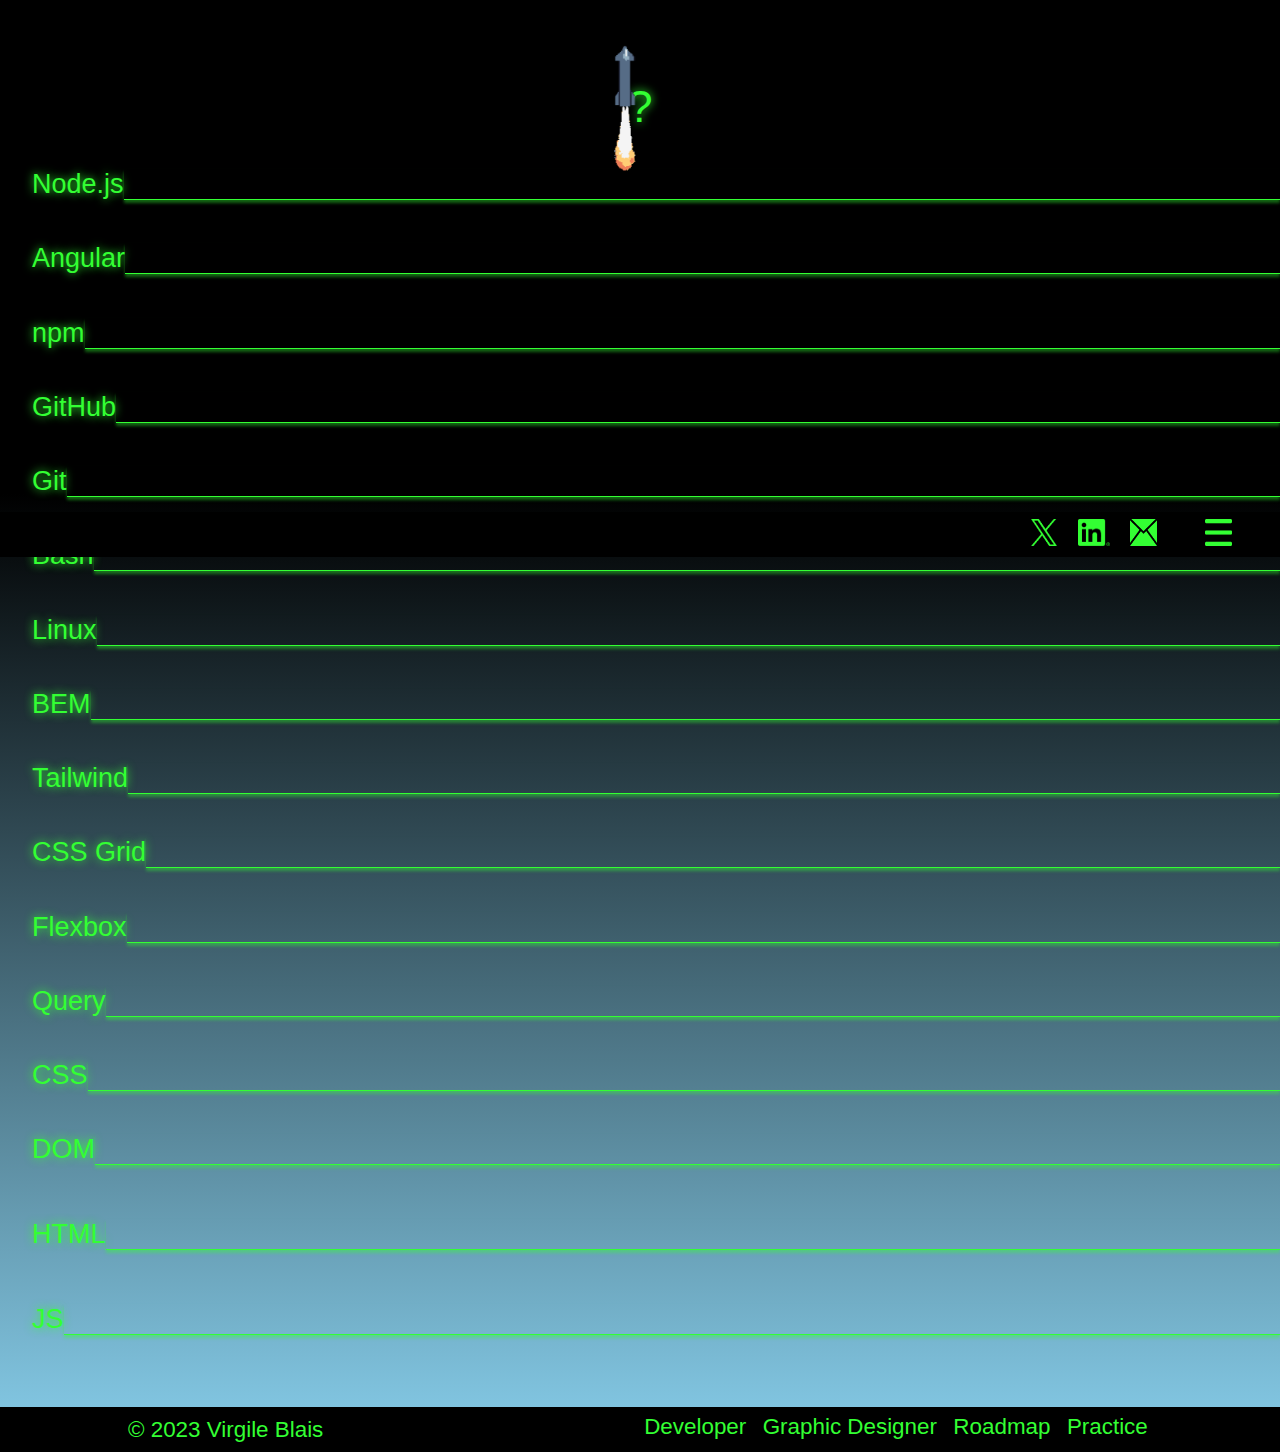
<file: index.html>
<!DOCTYPE html>
<html lang="en">
    <head>
		<title>Virgile Blais' Roadmap</title>
		<meta name="description" content="Explore my developer roadmap to see my journey thus far and where I plan to go next.">
		<meta name="author" content="Virgile Blais">
		<link rel="stylesheet" href="styles.css">
		<link rel="icon" type="image/png" sizes="16x16" href="assets/favicon/favicon-16x16.png">
		<link rel="icon" type="image/png" sizes="32x32" href="assets/favicon/favicon-32x32.png">
		<link rel="icon" type="image/png" sizes="96x96" href="assets/favicon/favicon-96x96.png">
		<link rel="apple-touch-icon" sizes="180x180" href="assets/favicon/apple-icon-180x180.png">
		<meta property="og:title" content="Virgile Blais' Roadmap">
		<meta property="og:description" content="Explore my developer roadmap to see my journey thus far and where I plan to go next.">
		<!-- <meta property="og:image" content="assets/og-image.png"> -->
		<meta property="og:url" content="https://virgileblais.github.io/roadmap/">
		<meta name="twitter:card" content="summary">
		<meta name="twitter:site" content="@virgileblais">
		<meta name="twitter:title" content="Virgile Blais' Roadmap">
		<!-- <meta name="twitter:description" content="This is some content"> -->
		<!-- <meta name="twitter:image" content="assets/og-image.png"> -->
		<link rel="canonical" href="https://virgileblais.github.io/roadmap/">
		<meta charset="UTF-8">
		<meta http-equiv="content-language" content="en-us">
		<!-- <link rel="alternate" hreflang="es" href="#">
		<link rel="alternate" hreflang="es" href="#">
		<link rel="alternate" hreflang="es" href="#">
		<link rel="alternate" hreflang="es" href="#"> -->
		<meta name="viewport" content="width=device-width, initial-scale=1">
	</head>
    <body>
        <header>
            <div id="nav-container">
                <div id="social-media-container">
                    <a id="x-logo-container" href="https://twitter.com/virgileblais">
                        <img class="icon" id="twitter-logo" src="assets/nav-icons/x-logo/logo-green.png" alt="Twitter Logo"/>
                    </a>
                    <a id="linkedin-logo-container" href="https://www.linkedin.com/in/virgile-bissonnette-blais-b3b067155/">
                        <img class="icon" id="linkedin-logo" src="assets/nav-icons/LinkedIn-Logos/LI-In-Bug-green.png" alt="LinkedIn Logo"/>
                    </a>
                    <a  id="email-icon-container" href="#">
                        <img class="icon" id="email-icon" src="assets/nav-icons/email-icon-green.png" alt="Email Icon"/>
                    </a>
                </div>
                <nav>
                    <div class="dropdown" id="dropdown-container" data-dropdown>
                        <button id="hamburger-button" class="link" [data-dropdown-button]>
                            <img id="hamburger-icon" src="assets/nav-icons/hamburger-icon-green.png" alt="Hamburger Menu Icon"/>
                        </button>
                        <div id="information-grid" class="dropdown-menu information-grid">
                            <div class="dropdown-links">
                                <a href="https://virgileblais.github.io/roadmap/" class= "link" id="roadmap-link">Roadmap</a>
                                <a href="https://github.com/virgileblais/practice" class= "link" id="practice-link">Practice</a>
                            </div>
                        </div>
                    </div>
                </nav>	
            </div>
        </header>
        <div id="blank-space">
            <div id="question-mark">?</div>
        </div>
        <div id="levels-grid">
            <div id="level-node-js-container" class="level">
                <div id="level-node-js-title" class="level-title">Node.js</div>
                <div id="level-node-js-line" class="level-line"></div>
            </div>
            <div id="level-angular-container" class="level">
                <div id="level-angular-title" class="level-title">Angular</div>
                <div id="level-angular-line" class="level-line"></div>
            </div>
            <div id="level-npm-container" class="level">
                <div id="level-npm-title" class="level-title">npm</div>
                <div id="level-npm-line" class="level-line"></div>
            </div>
            <div id="level-github-container" class="level">
                <div id="level-github-title" class="level-title">GitHub</div>
                <div id="level-github-line" class="level-line"></div>
            </div>
            <div id="level-git-container" class="level">
                <div id="level-git-title" class="level-title">Git</div>
                <div id="level-git-line" class="level-line"></div>
            </div>
            <div id="level-bash-container" class="level">
                <div id="level-bash-title" class="level-title">Bash</div>
                <div id="level-bash-line" class="level-line"></div>
            </div>
            <div id="level-linux-container" class="level">
                <div id="level-linux-title" class="level-title">Linux</div>
                <div id="level-linux-line" class="level-line"></div>
            </div>
            <div id="level-bem-container" class="level">
                <div id="level-bem-title" class="level-title">BEM</div>
                <div id="level-bem-line" class="level-line"></div>
            </div>
            <div id="level-tailwind-container" class="level">
                <div id="level-tailwind-title" class="level-title">Tailwind</div>
                <div id="level-tailwind-line" class="level-line"></div>
            </div>
            <div id="level-css-grid-container" class="level">
                <div id="level-css-grid-title" class="level-title">CSS Grid</div>
                <div id="level-css-grid-line" class="level-line"></div>
            </div>
            <div id="level-flexbox-container" class="level">
                <div id="level-flexbox-title" class="level-title">Flexbox</div>
                <div id="level-flexbox-line" class="level-line"></div>
            </div>
            <div id="level-query-container" class="level">
                <div id="level-query-title" class="level-title">Query</div>
                <div id="level-query-line" class="level-line"></div>
            </div>
            <div id="level-css-container" class="level">
                <div id="level-css-title" class="level-title">CSS</div>
                <div id="level-css-line" class="level-line"></div>
            </div>
            <div id="level-dom-container" class="level">
                <div id="level-dom-title" class="level-title">DOM</div>
                <div id="level-dom-line" class="level-line"></div>
            </div>
            <div id="level-html-container" class="level">
                <div id="level-html-title" class="level-title">HTML</div>
                <div id="level-html-line" class="level-line"></div>
            </div>
            <div id="level-js-container" class="level">
                <div id="level-js-title" class="level-title">JS</div>
                <div id="level-js-line" class="level-line"></div>
            </div>
        </div>             
        <div id="rocket-container">
            <img id="rocket-gif" src="/assets/rocket-assets/starship-fire-animated.gif" alt="Animated Rocket">
        </div>
        <script src="rocket-animation.js"></script>
        <footer>
            <div id="copyright-container">
                <p id="copyright-text">© 2023 Virgile Blais</p>
            </div>
            <div id="nav-footer-container">
                <a id="developer-footer-link" href="#">Developer</a>
                <a id="graphic-designer-footer-link" href="#">Graphic Designer</a>
                <a id="roadmap-footer-link" href="https://virgileblais.github.io/roadmap/">Roadmap</a>
                <a id="practice-footer-link" href="https://github.com/virgileblais/practice">Practice</a>
            </div>
        </footer>
    </body>
</html>
</file>
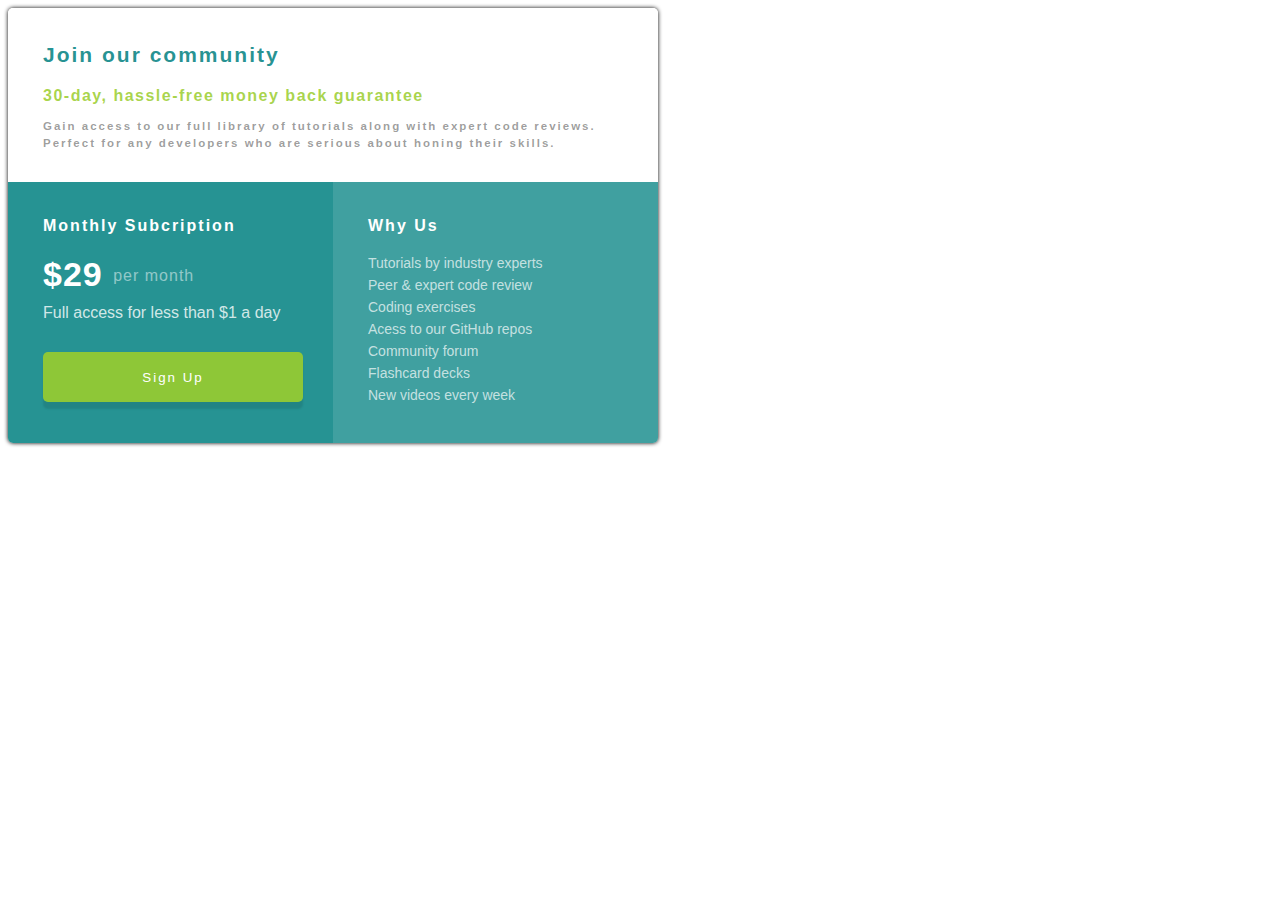
<file: code-challenges/lesson-8/index.html>
<html>
  <head>
    <title>FCC Frontend Web Dev Course | Lesson 8 Challenge</title>
    <link rel="stylesheet" href="style.css">
  </head>
  <body>
    <div id="main-box">
      <div id="top-box">
          <div id="top-box-content">
            <h1>Join our community</h1>
            <h2>30-day, hassle-free money back guarantee</h2>
            <div id="top-box-paragraphs">
              <p id="top-box-first-paragraph">Gain access to our full library of tutorials along with expert code reviews.</p>
              <p id="top-box-second-paragraph">Perfect for any developers who are serious about honing their skills.</p>
            </div>
          </div>
      </div>
      <div id="bottom-box">
          <div id="subscription-box">
            <div id="subscription-box-content">
              <h1  id="subscription-box-header">Monthly Subcription</h1>
              <h2  id="price">$29 <span>per month</span></h2>
              <p>Full access for less than $1 a day</p>
              <button>Sign Up</button>
            </div>
          </div><div id="why-us-box">
            <div id="why-us-box-content">
              <h1 id="why-us-box-header">Why Us</h1>
              <ul>
                <li>Tutorials by industry experts</li>
                <li>Peer & expert code review</li>
                <li>Coding exercises</li>
                <li>Acess to our GitHub repos</li>
                <li>Community forum</li>
                <li>Flashcard decks</li>
                <li>New videos every week</li>
              </ul>
            </div>
          </div>
        </div>
    </div>
    <script src="./script.js"></script>
  </body>
</html>
</file>
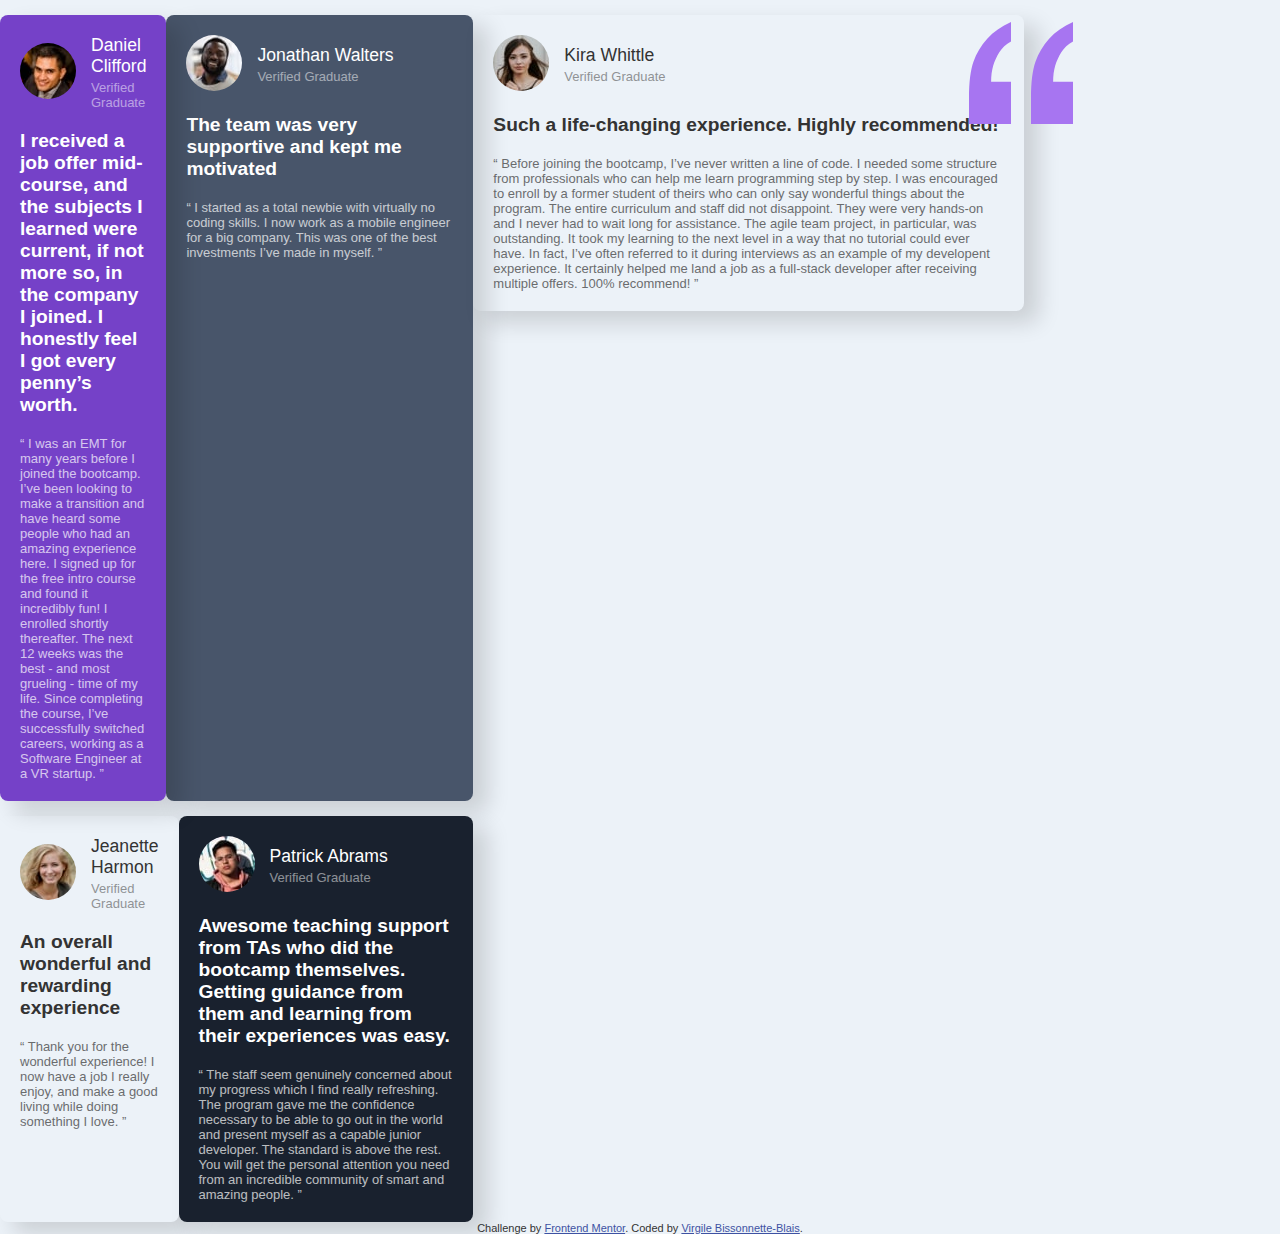
<file: code-challenges/lesson-10/challenge-2-testimonial/index.html>
<!DOCTYPE html>
<html lang="en">
<head>
  <meta charset="UTF-8">
  <meta name="viewport" content="width=device-width, initial-scale=1.0">
  <link rel="icon" type="image/png" sizes="32x32" href="./images/favicon-32x32.png">
  
  <title>Challenge-2- Testimonial</title>

  <link rel="stylesheet" href="style.css">

  <link rel="preconnect" href="https://fonts.gstatic.com">

  <link href="<link rel="preconnect" href="https://fonts.googleapis.com">

  <link rel="preconnect" href="https://fonts.gstatic.com">

  <link href="https://fonts.googleapis.com/css2?family=Barlow+Semi+Condensed:wght@500;600&display=swap" rel="stylesheet">
  <style>
    .attribution { font-size: 11px; text-align: center; }
    .attribution a { color: hsl(228, 45%, 44%); }
  </style>
</head>
<body>
  <div id="testimonial-container">
    <div id="main-container">
      <div id="main-container-top">
        <div id="testimonial-1" class="testimonials">
          <div class="header">
            <div id="testimonial-1-image-container">
              <img src="./images/image-daniel.jpg" alt="Daniel Clifford" class="testimonial-image">
            </div>
            <div id="testimonial-1-name-container">
              <p class="name">Daniel Clifford</p>
              <p class="graduation-verification">Verified Graduate</p>
            </div>
            <img src="./images/bg-pattern-quotation.svg" alt="quote icon" id="quote-icon">
          </div>
          <div id="testimonial-1-quote-container" class="quote-container">
            <h4>I received a job offer mid-course, and the subjects I learned were current, if not more so, 
            in the company I joined. I honestly feel I got every penny’s worth.</h4>
            <p>“ I was an EMT for many years before I joined the bootcamp. I’ve been looking to make a 
            transition and have heard some people who had an amazing experience here. I signed up 
            for the free intro course and found it incredibly fun! I enrolled shortly thereafter. 
            The next 12 weeks was the best - and most grueling - time of my life. Since completing 
            the course, I’ve successfully switched careers, working as a Software Engineer at a VR startup. ”</p>
          </div>
        </div>
        <div id="testimonial-2" class="testimonials">
          <div class="header">
            <div id="testimonial-1-image-container">
              <img src="./images/image-jonathan.jpg" alt="Daniel Clifford" class="testimonial-image">
            </div>
            <div id="testimonial-2-name-container">
              <p class="name">Jonathan Walters</p>
              <p class="graduation-verification">Verified Graduate</p>
            </div>
          </div>
          <div id="testimonial-2-quote-container" class="quote-container">
            <h4>The team was very supportive and kept me motivated</h4>
            <p>“ I started as a total newbie with virtually no coding skills. I now work as a mobile engineer 
            for a big company. This was one of the best investments I’ve made in myself. ”</p>
          </div>
        </div>
      </div>
      <div id="main-container-bottom">
        <div id="testimonial-3" class="testimonials">
          <div class="header">  
            <div id="testimonial-3-image-container">
                <img src="./images/image-jeanette.jpg" alt="Jeanette Harmon" class="testimonial-image">
            </div>
            <div id="testimonial-3-name-container">
                <p class="name">Jeanette Harmon</p>
                <p class="graduation-verification">Verified Graduate</p>
            </div>
          </div>
          <div id="testimonial-3-quote-container" class="quote-container">
            <h4>An overall wonderful and rewarding experience</h4>
            <p>“ Thank you for the wonderful experience! I now have a job I really enjoy, and make a good living 
            while doing something I love. ”</p>
          </div>
        </div>
        <div id="testimonial-4" class="testimonials">
          <div class="header">
            <div id="testimonial-4-image-container">
              <img src="./images/image-patrick.jpg" alt="Patrick Abrams" class="testimonial-image">
            </div>
            <div id="testimonial-4-name-container">
              <p class="name">Patrick Abrams</p>
              <p class="graduation-verification">Verified Graduate</p>
            </div>
          </div>
          <div id="testimonial-4-quote-container" class="quote-container">
            <h4>Awesome teaching support from TAs who did the bootcamp themselves. Getting guidance from them and 
            learning from their experiences was easy.</h4>
            <p>“ The staff seem genuinely concerned about my progress which I find really refreshing. The program 
            gave me the confidence necessary to be able to go out in the world and present myself as a capable 
            junior developer. The standard is above the rest. You will get the personal attention you need from 
            an incredible community of smart and amazing people. ”</p>
          </div>
        </div>
      </div>
    </div> 
    <div id="side-container">
      <div id="testimonial-5" class="testimonials">
        <div class="header">
          <div id="testimonial-5-image-container">
            <img src="./images/image-kira.jpg" alt="Kira Whittle" class="testimonial-image">
          </div>
          <div id="testimonial-5-name-container">
            <p class="name">Kira Whittle</p>
            <p class="graduation-verification">Verified Graduate</p>
          </div>
        </div>
        <div id="testimonial-5-quote-container" class="quote-container">
          <h4>Such a life-changing experience. Highly recommended!</h4>
          <p>“ Before joining the bootcamp, I’ve never written a line of code. I needed some structure from 
          professionals who can help me learn programming step by step. I was encouraged to enroll by a former 
          student of theirs who can only say wonderful things about the program. The entire curriculum and staff 
          did not disappoint. They were very hands-on and I never had to wait long for assistance. The agile team 
          project, in particular, was outstanding. It took my learning to the next level in a way that no tutorial 
          could ever have. In fact, I’ve often referred to it during interviews as an example of my developent 
          experience. It certainly helped me land a job as a full-stack developer after receiving multiple offers. 
          100% recommend! ”</p>
        </div>
      </div>
    </div>
  </div>
  <div class="attribution">Challenge by <a href="https://www.frontendmentor.io?ref=challenge" target="_blank">Frontend Mentor</a>. Coded by <a href="#">Virgile Bissonnette-Blais</a>.</div>
</body>
</html>
</file>
<file: styles.css>
* {
    margin: 0;
    border: 0;
    padding: 0;
    box-sizing: border-box;
    text-decoration: none;
    font-family: sans-serif;
    color: #33FF33;
    text-shadow: 0 0 10px rgba(51, 255, 51, 1);
}

#nav-container {
    position: fixed;
    top: 0;
    width: 100%;
    background-color: black;
    height: 5vh;
    display: flex;
    flex-direction: row;
    align-items: center;
    justify-content: end;
}

.icon {
    height: 2.5vh;
}

#email-icon, #linkedin-logo {
    padding-left: 0.5rem;
}

nav {
    margin-left: 2rem;
    margin-right: 1.25rem;
}

#hamburger-button {
    background: transparent;
}

#hamburger-icon {
    height: 2.5vh;
    width: 2.5vh;
    display: flex;
}

.dropdown {
    position: relative;
}

.dropdown-menu {
    position: absolute;
    right: 0;
    top: calc(100% + .25em);
    background-color: black;
    box-shadow: 0 0 10px 0 rgba(51, 255, 51, 0.5);
    border-radius: 5%;
    opacity: 0;
    pointer-events: none;
    transition-delay: opacity 300ms ease-in, transform 150ms ease-in;
}

.dropdown > .link:focus + .dropdown-menu {
    opacity: 1;
    transform: translateY(0px);
    pointer-events: auto;
}

.information-grid {
    display: grid;
    grid-template-columns: repeat(2, max-content);
    gap: 2rem;
}

.dropdown-links {
    display: flex;
    flex-direction: column;
    gap: 2vh;
}

.link {
    font-size: 50px;
}

body {
    width: 100%;
    display: flex;
    flex-direction: column;
    background: linear-gradient(to top, #87CEEB 0%, black 66%, black 100%);
    margin-top: 5vh;
}

#blank-space {
    display: flex;
    flex-direction: row;
    justify-content: center;
    padding-top: 4vh;
    padding-bottom: 4vh;
}

#question-mark {
    font-size: 3.58vh;
}

#levels-grid {
    display: grid;
    grid-template-columns: auto, 1fr;
    grid-template-rows: repeat(13, 2.25vh);
    grid-row-gap: 6vh;
    height: 100%;
    padding-left: 2.5vw;
    padding-bottom: 8vh;
}

.level {
    display: grid;
    grid-template-columns: auto 1fr;
}

#level-node-js-container { grid-area: 1 / 1 / 2 / 3; }
#level-angular-container { grid-area: 2 / 1 / 3 / 3; }
#level-npm-container { grid-area: 3 / 1 / 4 / 3; }
#level-github-container { grid-area: 4 / 1 / 5 / 3; }
#level-git-container { grid-area: 5 / 1 / 6 / 3; }
#level-bash-container { grid-area: 6 / 1 / 7 / 3; }
#level-linux-container { grid-area: 7 / 1 / 8 / 3; }
#level-bem-container { grid-area: 8 / 1 / 9 / 3; }
#level-tailwind-container { grid-area: 9 / 1 / 10 / 3; }
#level-css-grid-container { grid-area: 10 / 1 / 11 / 3; }
#level-flexbox-container { grid-area: 11 / 1 / 12 / 3; }
#level-query-container { grid-area: 12 / 1 / 13 / 3; }
#level-css-container { grid-area: 13 / 1 / 14 / 3; }
#level-dom-container { grid-area: 14 / 1 / 15 / 3; }
#level-html-container { grid-area: 15 / 1 / 16 / 3; }
#level-js-container { grid-area: 16 / 1 / 17 / 3; }

.level-title {
    font-size: 1.8vh;
}

.level-line {
    border-bottom: 0.15vh solid #33FF33;
    box-shadow: 0 3px 3px 0 rgba(51, 255, 51, 0.4);
}

#rocket-container {
    position: absolute;
    margin-left: 48vw;
}

#rocket-gif {
    height: 15vh;
}

@keyframes rocketAnimation {  /*-100vh + 5vh + 14vh + 15.5vh + 3vh*/
    0% { bottom: calc(-70%); }/*-(Viewport height) + (Header height) + (Question Box Height) + (Rocket height) + (Footer Height)]*/
    100% { bottom: calc(100vh - 15.5vh - 5vh - 14vh - 16.5vh - 14.6vh); } /*(Viewport height) - (Rocket height) - (Header height) - (Question Box Height) - (2.25vh per level + 6vh per level gap) - (Live test correction)*/
}

#rocket-container.animated {
    animation: rocketAnimation 10s forwards;
}

footer {
    height: 3vh;
    width: 100%;
    bottom: 0;
    display: flex;
    flex-direction: row;
    align-items: center;
    justify-content: space-between;
    background-color: black;
    text-shadow: none;
    font-size: 1.75vw;
}

#copyright-container {
    padding-left: 10%;
}

#copyright-text {
    text-shadow: none;
}

#nav-footer-container {
    width: 50%;
    padding-right: 10%;
    display: grid;
    grid-template-columns: repeat(4, auto);
    grid-template-rows: 75%;
    grid-column-gap: 0.5rem;
    grid-row-gap: 0;
    align-items: center;
    text-align: center;
}

#developer-footer-link {
    grid-area: 1 / 1 / 2 / 2;
    text-shadow: none;
}

#graphic-designer-footer-link {
    grid-area: 1 / 2 / 2 / 3;
    text-shadow: none;
}

#roadmap-footer-link {
    grid-area: 1 / 3 / 2 / 4;
    text-shadow: none;
}

#practice-footer-link {
    grid-area: 1 / 4 / 2 / 5;
    text-shadow: none;
}

@media (min-width:1250px) {
    
    #nav-container {
        height: 5vh;
    }
    
    .icon {
        height: 3vh;
    }
    
    #email-icon, #linkedin-logo {
        padding-left: 1rem;
    }
    
    nav {
        margin-left: 3rem;
        margin-right: 3rem;
    }
    
    #hamburger-icon {
        height: 3vh;
        width: 3vh;
    }
    
    #question-mark {
        font-size: 5vh;
    }
    
    .level-title {
        font-size: 3vh;
    }

    footer {
        height: 5vh;
    }

    @keyframes rocketAnimation {
        0% { bottom: calc(-78%); }
        100% { bottom: calc(100vh - 15.5vh - 5vh - 14vh - 16.5vh - 3vh); } /*(Viewport height) - (Rocket height) - (Header height) - (Question Box Height) - (2.25vh per level + 6vh per level gap) - (Viewport correction)*/
    }
}
</file>
<file: code-challenges/lesson-8/style.css>
html {
  box-sizing: border-box;
}

h1, h2, p, ul {
  margin: 0;
  padding: 0;
}

*, *:before, *:after {
  box-sizing: inherit;
}

#main-box {
  width: 650px;
  height: 435px;
  border-radius: 5px;
  overflow: hidden;
  box-shadow: 0px 0px 4px black;
  font-family: sans-serif;
}






#top-box {
  background-color: white;
  height: 40%;
}

#top-box-content {
  position: relative;
  top: 35px;
  left: 35px;
}

#top-box h1 {
  color: rgba(0, 128, 128, 0.85);
  font-size: 21px;
  letter-spacing: 2px;
  margin-bottom:20px
}

#top-box h2 {
  color: rgba(154, 205, 45, 0.85);
  font-size: 16px;
  letter-spacing: 1.5px;
  margin-bottom:15px
}

#top-box-paragraphs {
  color: rgba(0, 0, 0, 0.4);
  font-size: 11.5px;
  font-weight: bold;
  letter-spacing: 2px;
}

#top-box-first-paragraph {
    margin-bottom: 5px;
}

#top-box-second-paragraph {
    margin-bottom: 5px;
}





#bottom-box {
  height: 60%;
  width: 100%;
}

#subscription-box {
  display: inline-block;
  vertical-align: top;
  height: 100%;
  width: 50%;
  background-color: rgba(0, 128, 128, 0.85);
  color: white;
}

#subscription-box-content {
  position: relative;
  top: 35px;
  left: 35px;
}

#subscription-box-header {
  font-size: 16px;
  letter-spacing: 2px;
  margin-bottom: 20px;
}

#price {
  font-size: 34px;
  letter-spacing: 1px;
  margin-bottom: 10px;
}

span {
  vertical-align: 30%;
  font-size: 16px;
  font-weight: 2px;
  font-weight: lighter;
  color: rgba(255,255,255, 0.5);
}

#subscription-box p {
  color: rgba(255,255,255, 0.8);
  margin-bottom: 30px;
}

button {
  width: 80%;
  height: 50px;
  border-radius: 5px;
  border: none;
  box-shadow: 0px 7px 2px rgba(0,0,0, 0.1);
  background-color: rgba(154, 205, 45, 0.9);
  color: white;
  letter-spacing: 2px;
}

button:hover {
  cursor: pointer;
  background-color: rgba(154, 205, 45, 0.8);
}





#why-us-box {
  display: inline-block;
  height: 100%;
  width: 50%;
  background-color: rgba(0, 128, 128, 0.75);
  color: white;
}

#why-us-box-content {
  position: relative;
  top: 35px;
  left: 35px;
}

#why-us-box h1 {
  font-size: 16px;
  letter-spacing: 2px;
  margin-bottom: 20px;
}

ul {
  font-size: 14px;
  color: rgba(255,255,255, 0.7);
  list-style-type: none;
}

li {
  margin-bottom: 6px;
}
</file>
<file: code-challenges/lesson-10/challenge-2-testimonial/style.css>
* {
    box-sizing: border-box;
    margin: 0;
}

body {
    color: #333;
    background-color: #ecf2f8;
    font-family: 'Barlow Semi-Condensed', sans-serif;
}

#testimonial-container {
    /* margin-left: 10px; */
    /* margin-right: 10px; */
    width: 80vw;
}

.testimonials {
    padding: 20px;
    margin-top: 15px;
    border-radius: 8px;
    box-shadow: 14px 11px 22px 1px rgba(0, 0, 0, 0.14);
    font-size: 13px;
}

#testimonial-1 {
    background-color: #7541c8;
    color: #FFFFFF;
    z-index: 1;
}

#testimonial-2 {
    background-color: #48556a;
    color: #FFFFFF;
}

#testimonial-3 #testimonial-5 {
    background-color: #FFFFFF;
    color: #48556a
}

#testimonial-4 {
    background-color: #19212e;
    color: #FFFFFF;
}

.header {
    display: flex;
    align-items: center;
    margin-bottom: 20px;
}

.header h4, p {
    position: relative;
    z-index: 3;
}

img {
    border-radius: 60%;
    size-adjust: 60%;
    margin-right: 15px;
}

.header .name {
    font-size: 1.1rem;
}

.graduation-verification {
    opacity: 0.5;
    margin-top: 3px;
}

h4 {
    margin-bottom: 20px;
    font-size: 1.2rem;
}

.quote-container p {
    opacity: 0.7;
}

#quote-icon {
    position: absolute;
    right: 15%;
    border-radius: 0;
    z-index: 1;
}

@media (min-width: 576px) {

    #testimonial-container {
        display: flex;
        flex-direction: row;
        max-width: 1440px;
        /* margin: 0 auto; ZG*/
        /* height: 70vh; */
    }
    #main-container {
        /* flex-basis: 80%; */
        display: flex;
        flex-direction: column;
    }

    #main-container-top {
        display: flex;
        flex-direction: row;
        /* flex-basis: 50%; */
    }

    #testimonial-1 {
        flex-basis: 67%;
        /* margin-right: 15px; */
    }

    #testimonial-2 {
        /* flex-basis: 33%; */
    }

    #main-container-bottom {
        display: flex;
        flex-direction: row;
        /* flex-basis: 50%; */
    }

    #testimonial-3 {
        flex-basis: 25%;
        /* margin-right: 15px; has no effect due to side container spacing*/
    }

    #testimonial-4 {
        /* flex-basis: 75%; */
    }

    #side-container {
        /* flex-basis: 20%; */
        display: flex;
        flex-direction: column;
        /* margin-left: 15px; */
    }

    #testimonial-5 {
    }
}
</file>
